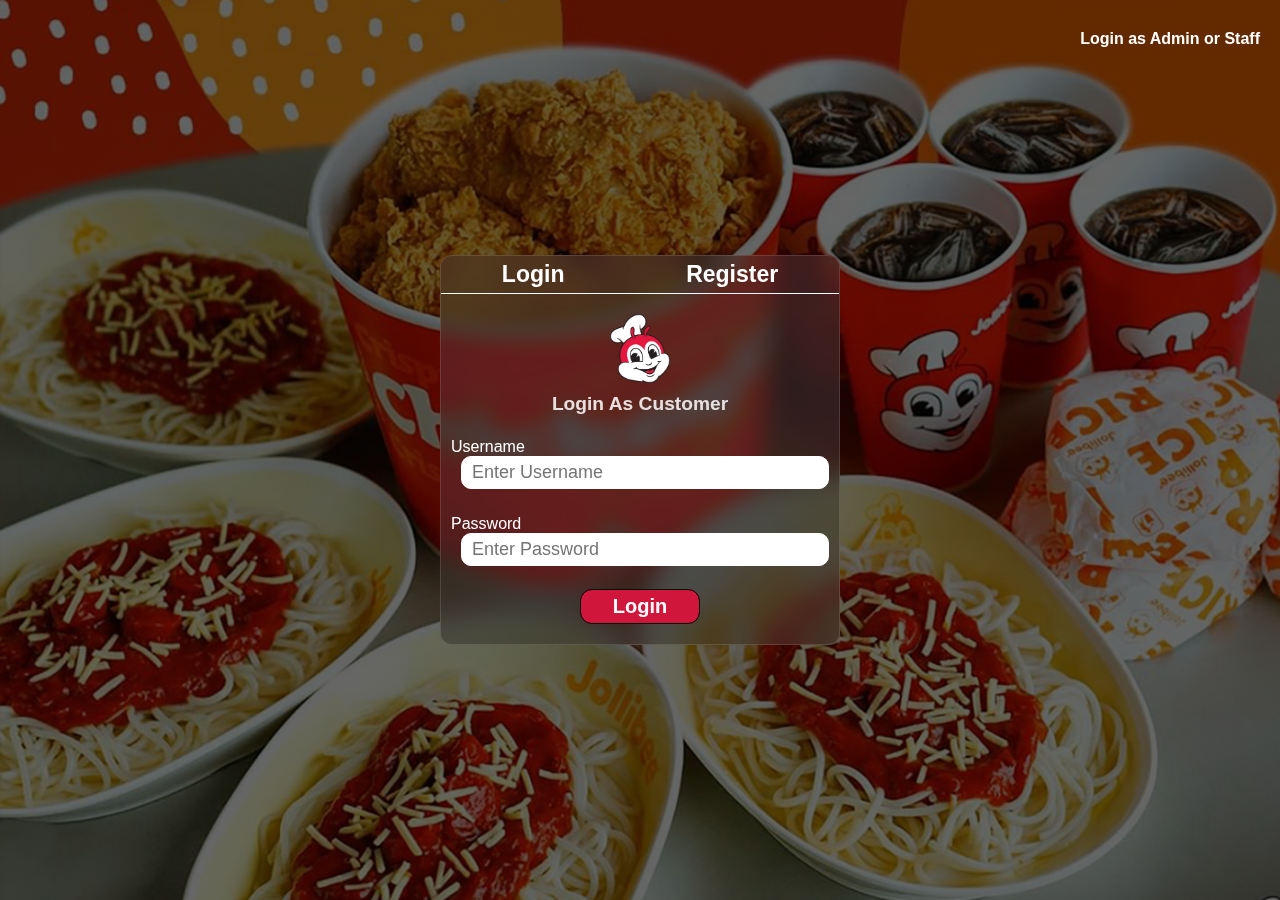
<file: index.html>
<!DOCTYPE html>
<html lang="en">
<head>
    <meta charset="UTF-8">
    <link rel="stylesheet" href="style.css">
    <meta name="viewport" content="width=device-width, initial-scale=1.0">
    <link rel="shortcut icon" href="Assets/logo03.png" type="image/x-icon">
    <title>Login</title>
</head>
<body>
    
    <div class="main">

        <div class="navtop">
            <label for="" class="logintoggle">Login as Customer</label>
        </div>
        
        <div class="centerdiv hidediv forcustomers">
            <div class="selection">
                <button class="selectionbtn" data-target="forlogin">Login</button>
                <button class="selectionbtn" data-target="forregistration">Register</button>
            </div>
            <div class="forlogin selectiondivs">
                <img src="Assets/logo03.png" alt="" width="60" class="logo">
                <form action="">
                    <h2>Login As Customer</h2>
                    <div>
                        <label for="">Username</label>
                        <input type="text" id="username" placeholder="Enter Username">
                    </div>

                    <div>
                        <label for="">Password</label>
                        <input type="text" id="Password" placeholder="Enter Password">
                    </div>

                    <button id="LoginBTN">Login</button>
                    <audio src="Assets/outro.mp3" controls hidden></audio>
                </form>
            </div>

            <div class="forregistration hidediv selectiondivs">
                <img src="Assets/logo03.png" alt="" width="60" class="logo">
                <form action="">
                    <h2>Register As Customer</h2>
                    <div>
                        <label for="">Display Name</label>
                        <input type="text" id="Displayname" placeholder="Enter Display name">
                    </div>
                    <div>
                        <label for="">Username</label>
                        <input type="text" id="RegisteredUsername" placeholder="Enter Username">
                    </div>

                    <div>
                        <label for="">Password</label>
                        <input type="password" id="registeredpassword" placeholder="Enter Password">
                    </div>

                    <div>
                        <label for="">Re-Type Password</label>
                        <input type="password" id="retypepassword" placeholder="Enter Password">
                    </div>

                    <button id="RegisterBTN">Register</button>
                    <audio src="Assets/outro.mp3" controls hidden></audio>
                </form>
            </div>


        </div>

        <div class="loading hidediv" id="loading">
            <div class="loader">
                <div class="inner one"></div>
                <div class="inner two"></div>
                <div class="inner three"></div>
            </div>
            <h2>Loading</h2>
        </div>

        <div class="centerdiv foradmin">
            <div class="forlogin selectiondivs">
                <img src="Assets/logo03.png" alt="" width="60" class="logo">
                <form action="">
                    <h2>Login As Admin</h2>
                    <div>
                        <label for="">Username</label>
                        <input type="text" id="adminusername" placeholder="Enter Username">
                    </div>

                    <div>
                        <label for="">Password</label>
                        <input type="text" id="adminpassword" placeholder="Enter Password">
                    </div>

                    <button id="AdminLoginBTN">Login</button>
                    <audio src="Assets/outro.mp3" controls hidden></audio>
                </form>
            </div>


        </div>


    </div>
</body>
<script src="app.js"></script>
</html>
</file>
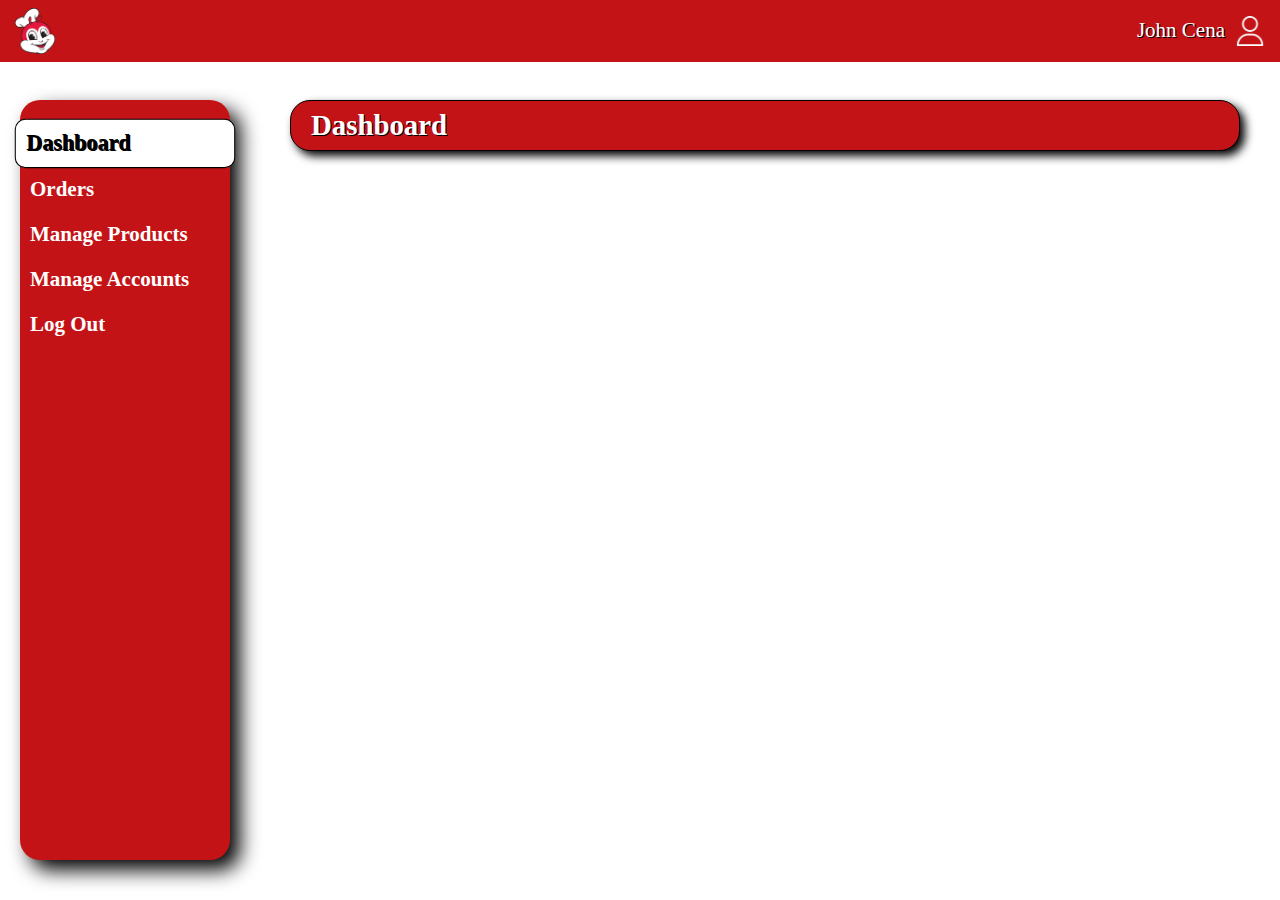
<file: admin.html>
<!DOCTYPE html>
<html lang="en">
<head>
    <meta charset="UTF-8">
    <meta name="viewport" content="width=device-width, initial-scale=1.0">
    <link rel="shortcut icon" href="Assets/logo03.png" type="image/x-icon">
    <link rel="stylesheet" href="adminstyle.css">
    <title>Admin</title>
</head>
<body>
    
    <div class="main">
        <div class="topnav">
            <img src="Assets/logo03.png" alt="">

            <div class="adminInfo">
                <label for="" class="admin's_name">John Cena</label>
                <img src="Assets/user (2).png" alt="">
            </div>
        </div>
        <nav>
            <ul>
                <li class="navbuttons active" data-target="dashboardpanel">Dashboard</li>
                <li class="navbuttons" data-target="orderspanel">Orders</li>
                <li class="navbuttons" data-target="manageproductpanel">Manage Products</li>
                <li class="navbuttons" data-target="manageaccountpanel">Manage Accounts</li>
                <li>Log Out</li>
            </ul>
        </nav>

        <div class="details">
            <div class="dashboardpanel panels">
                <h2>Dashboard</h2>
            </div>
            <div class="orderspanel hiddendiv panels">
                <h2>Orders</h2>

                <div class="orderscontainer">
                    <div class="orderlists">
                        <div class="orderinfo">
                            <img src="Assets/logo03.png" alt="" width="50" class="iconorder">
                            <label for="" class="orderID"><span>Order ID:</span> 0000002</label>
                            <label for="" class="orderTime"><span>Order Time:</span> 11:59PM</label>
                            <div class="orderstatus">
                                <img src="Assets/logo03.png" alt="" width="30">
                                <label for="" class="ordertextstatus">Processing. . . </label>
                            </div>
    
                        </div>
                        <div class="orderinfo">
                            <img src="Assets/logo03.png" alt="" width="50" class="iconorder">
                            <label for="" class="orderID"><span>Order ID:</span> 0000002</label>
                            <label for="" class="orderTime"><span>Order Time:</span> 11:59PM</label>
                            <div class="orderstatus">
                                <img src="Assets/logo03.png" alt="" width="30">
                                <label for="" class="ordertextstatus">Processing. . . </label>
                            </div>
    
                        </div>
                        <div class="orderinfo">
                            <img src="Assets/logo03.png" alt="" width="50" class="iconorder">
                            <label for="" class="orderID"><span>Order ID:</span> 0000002</label>
                            <label for="" class="orderTime"><span>Order Time:</span> 11:59PM</label>
                            <div class="orderstatus">
                                <img src="Assets/logo03.png" alt="" width="30">
                                <label for="" class="ordertextstatus">Processing. . . </label>
                            </div>
    
                        </div>
                        <div class="orderinfo">
                            <img src="Assets/logo03.png" alt="" width="50" class="iconorder">
                            <label for="" class="orderID"><span>Order ID:</span> 0000002</label>
                            <label for="" class="orderTime"><span>Order Time:</span> 11:59PM</label>
                            <div class="orderstatus">
                                <img src="Assets/logo03.png" alt="" width="30">
                                <label for="" class="ordertextstatus">Processing. . . </label>
                            </div>
    
                        </div>
                    </div>
                </div>
            </div>

            <div class="manageproductpanel hiddendiv panels">

                <h2>Manage Products</h2>
                
                <div class="producscontainer">
                    <div class="navsforproducts">
                        <label for="">All Products <button id="filterbtn"><img src="Assets/edit.png" alt="" width="20"></button></label>
                        <button id="addproductBTN">Add</button>
                    </div>
                    <div class="productlists">

                        <div class="foodinformations">
                            <img src="Assets/burger.png" alt="" width="50">
    
                            <div class="foodinfointext">
                                <label for="" id="productname">Cheese Burger</label>
                                <label for="" id="price"><span>Price: </span>200</label>
                                <div>
                                    <button>Delete</button>
                                    <button>Update</button>
                                </div>
                            </div>
                        </div>
                        <div class="foodinformations">
                            <img src="Assets/burger.png" alt="" width="50">
    
                            <div class="foodinfointext">
                                <label for="" id="productname">Cheese Burger</label>
                                <label for="" id="price"><span>Price: </span>200</label>
                                <div>
                                    <button>Delete</button>
                                    <button>Update</button>
                                </div>
                            </div>
                        </div>
                        <div class="foodinformations">
                            <img src="Assets/burger.png" alt="" width="50">
    
                            <div class="foodinfointext">
                                <label for="" id="productname">Cheese Burger</label>
                                <label for="" id="price"><span>Price: </span>200</label>
                                <div>
                                    <button>Delete</button>
                                    <button>Update</button>
                                </div>
                            </div>
                        </div>
                        <div class="foodinformations">
                            <img src="Assets/burger.png" alt="" width="50">
    
                            <div class="foodinfointext">
                                <label for="" id="productname">Cheese Burger</label>
                                <label for="" id="price"><span>Price: </span>200</label>
                                <div>
                                    <button>Delete</button>
                                    <button>Update</button>
                                </div>
                            </div>
                        </div>
                        <div class="foodinformations">
                            <img src="Assets/burger.png" alt="" width="50">
    
                            <div class="foodinfointext">
                                <label for="" id="productname">Cheese Burger</label>
                                <label for="" id="price"><span>Price: </span>200</label>
                                <div>
                                    <button>Delete</button>
                                    <button>Update</button>
                                </div>
                            </div>
                        </div>
                        <div class="foodinformations">
                            <img src="Assets/burger.png" alt="" width="50">
    
                            <div class="foodinfointext">
                                <label for="" id="productname">Cheese Burger</label>
                                <label for="" id="price"><span>Price: </span>200</label>
                                <div>
                                    <button>Delete</button>
                                    <button>Update</button>
                                </div>
                            </div>
                        </div>
                        <div class="foodinformations">
                            <img src="Assets/burger.png" alt="" width="50">
    
                            <div class="foodinfointext">
                                <label for="" id="productname">Cheese Burger</label>
                                <label for="" id="price"><span>Price: </span>200</label>
                                <div>
                                    <button>Delete</button>
                                    <button>Update</button>
                                </div>
                            </div>
                        </div>
                        <div class="foodinformations">
                            <img src="Assets/burger.png" alt="" width="50">
    
                            <div class="foodinfointext">
                                <label for="" id="productname">Cheese Burger</label>
                                <label for="" id="price"><span>Price: </span>200</label>
                                <div>
                                    <button>Delete</button>
                                    <button>Update</button>
                                </div>
                            </div>
                        </div>
                        <div class="foodinformations">
                            <img src="Assets/burger.png" alt="" width="50">
    
                            <div class="foodinfointext">
                                <label for="" id="productname">Cheese Burger</label>
                                <label for="" id="price"><span>Price: </span>200</label>
                                <div>
                                    <button>Delete</button>
                                    <button>Update</button>
                                </div>
                            </div>
                        </div>
                    </div>
                </div>
            </div>

            <div class="manageaccountpanel hiddendiv panels">
                <h2>Manage Accounts</h2>

                <div class="allaccounts">
                    <div class="navsforemployees">
                        <label for="">All Accounts</label>
                        <button id="addaccountbutton">Add Account</button>
                    </div>

                    <table>
                        <thead>
                            <tr>
                                <th style="width: 5%;">No.</th>
                                <th style="width: 10%;">Acc. ID</th>
                                <th style="width: 40%;">Name</th>
                                <th style="width: 15%;">Email</th>
                                <th style="width: 20%;">Username</th>
                                <th style="width: auto;"></th>
                            </tr>
                        </thead>
                        <tbody>
                            <tr>
                                <td>1</td>
                                <td>Acc00001</td>
                                <td>John Cena</td>
                                <td>Johncena@gmail.com</td>
                                <td>Johncena001</td>
                                <td class="actiontd">
                                    <button><img src="Assets/delete (1).png" alt="" width="14"></button>
                                    <button><img src="Assets/edit.png" alt="" width="14"></button>
                                </td>
                            </tr>
                        </tbody>
                    </table>
                </div>
            </div>
        </div>

        <div class="filteringproductspanel hiddendiv">

            <div class="allcategories">
                <div class="navsforfiltering">
                    <h2>All Categories</h2>
                    <button id="filterback">Back</button>
                </div>

                <ul>
                    <li>New Products</li>
                    <li>Best Sellers</li>
                    <li>Breakfast</li>
                    <li>Super Meal</li>
                    <li>Family Meal</li>
                </ul>
            </div>
        </div>

        <div class="addproductpanel hiddendiv">

            <div class="addrproductform">
                <h3>Add Product</h3>

                <form action="">
                    <div class="forimage">
                        <label for="">Image</label>
                        <div class="imgcontainer">
                            <label for="" class="placeholderforimginput">Select an Image</label>
                            <img id="displayImage">
                        </div>
                    </div>
                    <input type="file" id="imageInput" accept="image/*">
                    <div class="otherdivs">
                        <label for="">Name</label>
                        <input type="text" id="foodname">
                    </div>
                    <div class="otherdivs">
                        <label for="">Price</label>
                        <input type="number" id="foodname">
                    </div>
                    <div class="buttonsdiv">
                        <button>Add</button>
                        <button id="addproductBTNback">Back</button>
                    </div>

                </form>
            </div>
        </div>

        <div class="addaccountpanel hiddendiv">

            <div class="addaccountformcontainer">
                <div class="navsforaddaccount">
                    <label for=" ">Add Account</label>
                    <button id="addaccountbuttonback">Back</button>
                </div>

                <form action="">
                    <div>
                        <label for="">Display Name</label>
                        <input type="text">
                    </div>
                    <div>
                        <label for="">Username</label>
                        <input type="text">
                    </div>
                    <div>
                        <label for="">Email</label>
                        <input type="text">
                    </div>
                    <div>
                        <label for="">Password</label>
                        <input type="text">
                    </div>
                    <button>Add Account</button>
                </form>
            </div>


        </div>

    </div>
</body>
<script src="admin.js"></script>
</html>
</file>
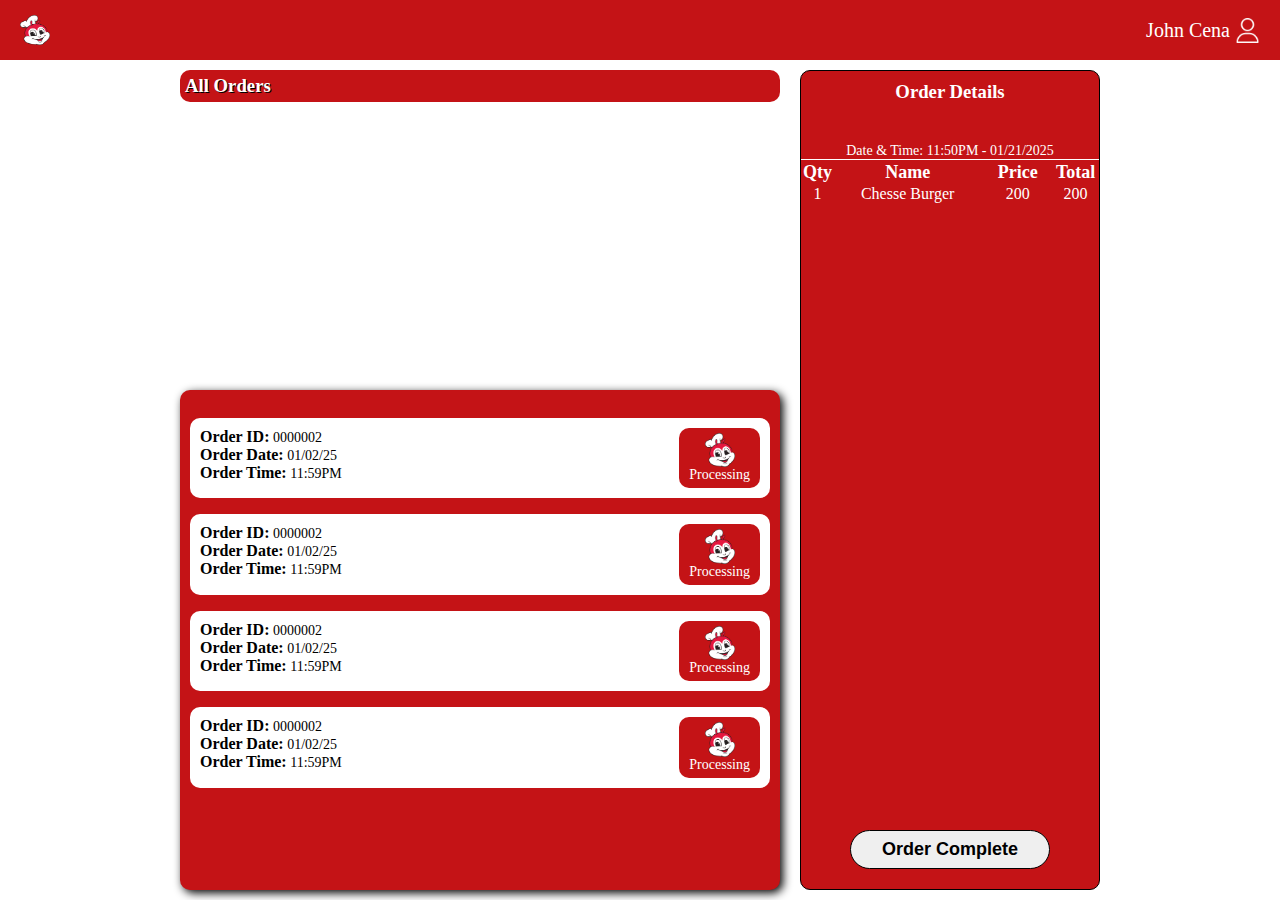
<file: kitchenstaff.html>
<!DOCTYPE html>
<html lang="en">
<head>
    <meta charset="UTF-8">
    <meta name="viewport" content="width=device-width, initial-scale=1.0">
    <link rel="shortcut icon" href="Assets/logo03.png" type="image/x-icon">
    <link rel="stylesheet" href="staff.css">
    <title>Kitchen Staff</title>
</head>
<body>
    <div class="main">

        <nav>
            <img src="Assets/logo03.png" alt="" class="naviconjabee">

            <div class="adminInfo">
                <label for="" class="admin's_name">John Cena</label>
                <img src="Assets/user (2).png" alt="">

                <ul class="accountnav hidediv">
                    <li>Account Settings</li>
                    <li>Logout</li>
                </ul>
            </div>
        </nav>

        <div class="details">
            <div class="allorders">
                <h3>All Orders</h3>

                <div class="ordercontainers">
                    <div class="allordersgrid">
                        
                        <div class="ordersinfo">                            
                            <div class="orderdetailsintext">
                                <label for="" class="orderID"><span>Order ID:</span> 0000002</label>
                                <label for="" class="orderDate"><span>Order Date:</span> 01/02/25</label>
                                <label for="" class="orderTime"><span>Order Time:</span> 11:59PM</label>    
                            </div>
                            <div class="orderstatus">
                                <img src="Assets/logo03.png" alt="" width="30">
                                <label for="" class="ordertextstatus">Processing</label>
                            </div>
                        </div>
                        <div class="ordersinfo">                            
                            <div class="orderdetailsintext">
                                <label for="" class="orderID"><span>Order ID:</span> 0000002</label>
                                <label for="" class="orderDate"><span>Order Date:</span> 01/02/25</label>
                                <label for="" class="orderTime"><span>Order Time:</span> 11:59PM</label>    
                            </div>
                            <div class="orderstatus">
                                <img src="Assets/logo03.png" alt="" width="30">
                                <label for="" class="ordertextstatus">Processing</label>
                            </div>
                        </div>
                        <div class="ordersinfo">                            
                            <div class="orderdetailsintext">
                                <label for="" class="orderID"><span>Order ID:</span> 0000002</label>
                                <label for="" class="orderDate"><span>Order Date:</span> 01/02/25</label>
                                <label for="" class="orderTime"><span>Order Time:</span> 11:59PM</label>    
                            </div>
                            <div class="orderstatus">
                                <img src="Assets/logo03.png" alt="" width="30">
                                <label for="" class="ordertextstatus">Processing</label>
                            </div>
                        </div>
                        <div class="ordersinfo">                            
                            <div class="orderdetailsintext">
                                <label for="" class="orderID"><span>Order ID:</span> 0000002</label>
                                <label for="" class="orderDate"><span>Order Date:</span> 01/02/25</label>
                                <label for="" class="orderTime"><span>Order Time:</span> 11:59PM</label>    
                            </div>
                            <div class="orderstatus">
                                <img src="Assets/logo03.png" alt="" width="30">
                                <label for="" class="ordertextstatus">Processing</label>
                            </div>
                        </div>
                        
                    </div>
                </div>
            </div>

            <div class="orderdetails">
                <h3>Order Details</h3>

                <div class="fullorders">
                    <label for="" class="dateandtime"><span>Date & Time: </span>11:50PM - 01/21/2025</label>
                    <table>
                        <thead>
                            <tr>
                                <th style="width: 5%;">Qty</th>
                                <th style="width: 55%;">Name</th>
                                <th style="width: 25%;">Price</th>
                                <th style="width: 15%;">Total</th>
                            </tr>
                        </thead>
                        <tbody>
                            <tr>
                                <td>1</td>
                                <td>Chesse Burger</td>
                                <td>200</td>
                                <td>200</td>
                            </tr>
                        </tbody>
                    </table>
                    <button id="OrderComplete">Order Complete</button>
                </div>
            </div>
        </div>
    </div>
</body>
<script src="staff.js"></script>
</html>
</file>
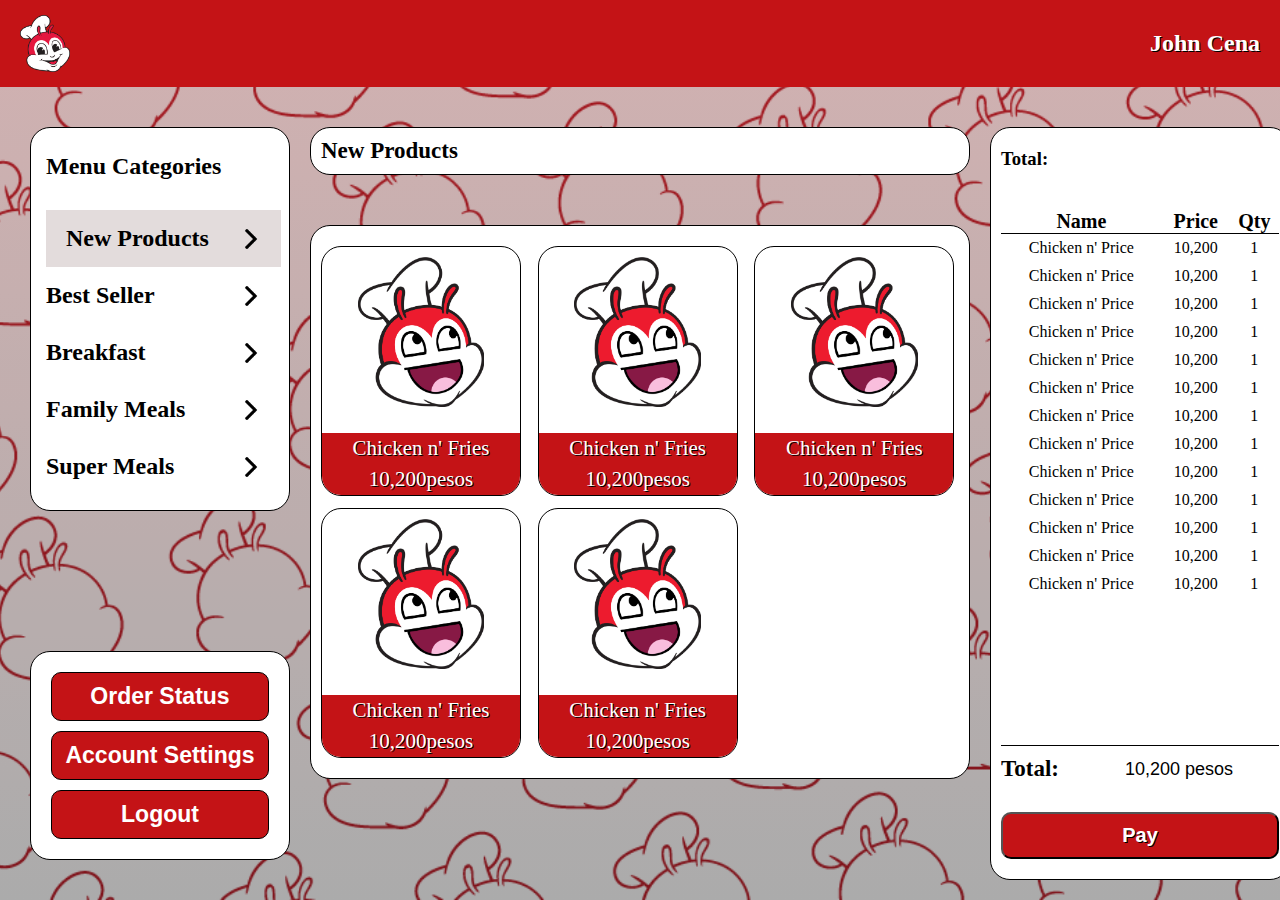
<file: Ordering.html>
<!DOCTYPE html>
<html lang="en">
<head>
    <meta charset="UTF-8">
    <meta name="viewport" content="width=device-width, initial-scale=1.0">
    <link rel="stylesheet" href="orderStyle.css">
    <link rel="shortcut icon" href="Assets/logo03.png" type="image/x-icon">
    <title>Order Now</title>
</head>
<body>
    <div class="main">
        <nav>
            <img src="Assets/logo03.png" alt="" width="70">
            <label for="">John Cena</label>
        </nav>

        <div class="details">
            <div class="menunav">
                <div class="categories">
                    <h2>Menu Categories</h2>

                    <ul>
                        <li class="active" data-target="New Products">New Products <img src="Assets/right-arrow.png" alt="" width="20"></li>
                        <li data-target="Best Sellers">Best Seller <img src="Assets/right-arrow.png" alt="" width="20"></li>
                        <li data-target="Breakfast">Breakfast <img src="Assets/right-arrow.png" alt="" width="20"></li>
                        <li data-target="Family Meals">Family Meals <img src="Assets/right-arrow.png" alt="" width="20"></li>
                        <li data-target="Super Meals">Super Meals <img src="Assets/right-arrow.png" alt="" width="20"></li>
                    </ul>
                </div>

                <div class="forothernavs">
                    <button id="OrderstatusBTN">Order Status</button>
                    <button id="AccSettings">Account Settings</button>
                    <button>Logout</button>
                </div>
            </div>
            <div class="menuitems">

                <div class="navigator">
                    <label for="" id="nameofactivenav">New Products</label>
                </div>

                <div class="listofitems">
                    <div class="newproducts containersforfoodcards">
                        <div class="foodcard">
                            <img src="Assets/placeholderjolli.png" alt="" width="120">
                            <div class="info">
                                <Label id="foodname">Chicken n' Fries</Label>
                                <label for="" id="price">10,200pesos</label>
                            </div>
                        </div>
                        <div class="foodcard">
                            <img src="Assets/placeholderjolli.png" alt="" width="120">
                            <div class="info">
                                <Label id="foodname">Chicken n' Fries</Label>
                                <label for="" id="price">10,200pesos</label>
                            </div>
                        </div>
                        <div class="foodcard">
                            <img src="Assets/placeholderjolli.png" alt="" width="120">
                            <div class="info">
                                <Label id="foodname">Chicken n' Fries</Label>
                                <label for="" id="price">10,200pesos</label>
                            </div>
                        </div>
                        <div class="foodcard">
                            <img src="Assets/placeholderjolli.png" alt="" width="120">
                            <div class="info">
                                <Label id="foodname">Chicken n' Fries</Label>
                                <label for="" id="price">10,200pesos</label>
                            </div>
                        </div>
                        <div class="foodcard">
                            <img src="Assets/placeholderjolli.png" alt="" width="120">
                            <div class="info">
                                <Label id="foodname">Chicken n' Fries</Label>
                                <label for="" id="price">10,200pesos</label>
                            </div>
                        </div>
                    </div>
                    <div class="Bestseller containersforfoodcards hiddenlist">
                        <div class="foodcard">
                            <img src="Assets/placeholderjolli.png" alt="" width="120">
                            <div class="info">
                                <Label id="foodname">Chicken n' Fries</Label>
                                <label for="" id="price">10,200pesos</label>
                            </div>
                        </div>
                        <div class="foodcard">
                            <img src="Assets/placeholderjolli.png" alt="" width="120">
                            <div class="info">
                                <Label id="foodname">Chicken n' Fries</Label>
                                <label for="" id="price">10,200pesos</label>
                            </div>
                        </div>
                        <div class="foodcard">
                            <img src="Assets/placeholderjolli.png" alt="" width="120">
                            <div class="info">
                                <Label id="foodname">Chicken n' Fries</Label>
                                <label for="" id="price">10,200pesos</label>
                            </div>
                        </div>
                    </div>
                    <div class="Breakfast containersforfoodcards hiddenlist">
                        <div class="foodcard">
                            <img src="Assets/placeholderjolli.png" alt="" width="120">
                            <div class="info">
                                <Label id="foodname">Chicken n' Fries</Label>
                                <label for="" id="price">10,200pesos</label>
                            </div>
                        </div>
                        <div class="foodcard">
                            <img src="Assets/placeholderjolli.png" alt="" width="120">
                            <div class="info">
                                <Label id="foodname">Chicken n' Fries</Label>
                                <label for="" id="price">10,200pesos</label>
                            </div>
                        </div>
                        <div class="foodcard">
                            <img src="Assets/placeholderjolli.png" alt="" width="120">
                            <div class="info">
                                <Label id="foodname">Chicken n' Fries</Label>
                                <label for="" id="price">10,200pesos</label>
                            </div>
                        </div>
                        <div class="foodcard">
                            <img src="Assets/placeholderjolli.png" alt="" width="120">
                            <div class="info">
                                <Label id="foodname">Chicken n' Fries</Label>
                                <label for="" id="price">10,200pesos</label>
                            </div>
                        </div>
                        <div class="foodcard">
                            <img src="Assets/placeholderjolli.png" alt="" width="120">
                            <div class="info">
                                <Label id="foodname">Chicken n' Fries</Label>
                                <label for="" id="price">10,200pesos</label>
                            </div>
                        </div>
                        <div class="foodcard">
                            <img src="Assets/placeholderjolli.png" alt="" width="120">
                            <div class="info">
                                <Label id="foodname">Chicken n' Fries</Label>
                                <label for="" id="price">10,200pesos</label>
                            </div>
                        </div>
                        <div class="foodcard">
                            <img src="Assets/placeholderjolli.png" alt="" width="120">
                            <div class="info">
                                <Label id="foodname">Chicken n' Fries</Label>
                                <label for="" id="price">10,200pesos</label>
                            </div>
                        </div>
                        <div class="foodcard">
                            <img src="Assets/placeholderjolli.png" alt="" width="120">
                            <div class="info">
                                <Label id="foodname">Chicken n' Fries</Label>
                                <label for="" id="price">10,200pesos</label>
                            </div>
                        </div>
                        <div class="foodcard">
                            <img src="Assets/placeholderjolli.png" alt="" width="120">
                            <div class="info">
                                <Label id="foodname">Chicken n' Fries</Label>
                                <label for="" id="price">10,200pesos</label>
                            </div>
                        </div>
                    </div>
                    <div class="Family Meals containersforfoodcards hiddenlist">
                        <div class="foodcard">
                            <img src="Assets/placeholderjolli.png" alt="" width="120">
                            <div class="info">
                                <Label id="foodname">Chicken n' Fries</Label>
                                <label for="" id="price">10,200pesos</label>
                            </div>
                        </div>
                        <div class="foodcard">
                            <img src="Assets/placeholderjolli.png" alt="" width="120">
                            <div class="info">
                                <Label id="foodname">Chicken n' Fries</Label>
                                <label for="" id="price">10,200pesos</label>
                            </div>
                        </div>
                        <div class="foodcard">
                            <img src="Assets/placeholderjolli.png" alt="" width="120">
                            <div class="info">
                                <Label id="foodname">Chicken n' Fries</Label>
                                <label for="" id="price">10,200pesos</label>
                            </div>
                        </div>
                    </div>
                    <div class="Super Meals containersforfoodcards hiddenlist">
                        <div class="foodcard">
                            <img src="Assets/placeholderjolli.png" alt="" width="120">
                            <div class="info">
                                <Label id="foodname">Chicken n' Fries</Label>
                                <label for="" id="price">10,200pesos</label>
                            </div>
                        </div>
                        <div class="foodcard">
                            <img src="Assets/placeholderjolli.png" alt="" width="120">
                            <div class="info">
                                <Label id="foodname">Chicken n' Fries</Label>
                                <label for="" id="price">10,200pesos</label>
                            </div>
                        </div>
                        <div class="foodcard">
                            <img src="Assets/placeholderjolli.png" alt="" width="120">
                            <div class="info">
                                <Label id="foodname">Chicken n' Fries</Label>
                                <label for="" id="price">10,200pesos</label>
                            </div>
                        </div>
                    </div>

                </div>
            </div>
            <div class="totallying">
                <h3>Total:</h3>
                <div class="allitems">
                    <table>
                        <thead>
                            <tr>
                                <th>Name</th>
                                <th>Price</th>
                                <th>Qty</th>
                            </tr>
                        </thead>
                        <tbody>
                            <tr>
                                <td>Chicken n' Price</td>
                                <td>10,200</td>
                                <td>1</td>
                            </tr>
                            <tr>
                                <td>Chicken n' Price</td>
                                <td>10,200</td>
                                <td>1</td>
                            </tr>
                            <tr>
                                <td>Chicken n' Price</td>
                                <td>10,200</td>
                                <td>1</td>
                            </tr>
                            <tr>
                                <td>Chicken n' Price</td>
                                <td>10,200</td>
                                <td>1</td>
                            </tr>
                            <tr>
                                <td>Chicken n' Price</td>
                                <td>10,200</td>
                                <td>1</td>
                            </tr>
                            <tr>
                                <td>Chicken n' Price</td>
                                <td>10,200</td>
                                <td>1</td>
                            </tr>
                            <tr>
                                <td>Chicken n' Price</td>
                                <td>10,200</td>
                                <td>1</td>
                            </tr>
                            <tr>
                                <td>Chicken n' Price</td>
                                <td>10,200</td>
                                <td>1</td>
                            </tr>
                            <tr>
                                <td>Chicken n' Price</td>
                                <td>10,200</td>
                                <td>1</td>
                            </tr>
                            <tr>
                                <td>Chicken n' Price</td>
                                <td>10,200</td>
                                <td>1</td>
                            </tr>
                            <tr>
                                <td>Chicken n' Price</td>
                                <td>10,200</td>
                                <td>1</td>
                            </tr>
                            <tr>
                                <td>Chicken n' Price</td>
                                <td>10,200</td>
                                <td>1</td>
                            </tr>
                            <tr>
                                <td>Chicken n' Price</td>
                                <td>10,200</td>
                                <td>1</td>
                            </tr>
                        </tbody>
                    </table>

                    <div class="totals">
                        <label for="">Total: </label>
                        <input type="text" value="10,200 pesos" readonly>
                    </div>
                </div>
                <button id="paybtn">Pay</button>
            </div>
        </div>

        <div class="loading hidediv" id="loading">
            <div class="loader">
                <div class="inner one"></div>
                <div class="inner two"></div>
                <div class="inner three"></div>
            </div>
            <h2>Loading</h2>
        </div>

        <div class="orderstatus hidediv">
            <div class="ordersdiv">
                <div class="nav">
                    <label for="">Order Status</label>
                    <button id="orderstatusback">Back</button>
                </div>

                <div class="allorders">
                    <div class="orderinfo">
                        <div class="textinfo">
                            <img src="Assets/logo03.png" alt="" width="40">
                            <div>
                                <label for="">Order ID: 0941274218</label>
                                <label for="">Order Time: 10/20/2050 11:58PM</label>
                            </div>
                        </div>
                        <div class="orderstate">
                            <img src="Assets/logo03.png" alt="" width="20">
                            <label for="">Processing</label>
                        </div>
                    </div>
                    <div class="orderinfo">
                        <div class="textinfo">
                            <img src="Assets/logo03.png" alt="" width="40">
                            <div>
                                <label for="">Order ID: 0941274218</label>
                                <label for="">Order Time: 10/20/2050 11:58PM</label>
                            </div>
                        </div>
                        <div class="orderstate">
                            <img src="Assets/logo03.png" alt="" width="20">
                            <label for="">Done</label>
                        </div>
                    </div>
                    <div class="orderinfo">
                        <div class="textinfo">
                            <img src="Assets/logo03.png" alt="" width="40">
                            <div>
                                <label for="">Order ID: 0941274218</label>
                                <label for="">Order Time: 10/20/2050 11:58PM</label>
                            </div>
                        </div>
                        <div class="orderstate">
                            <img src="Assets/logo03.png" alt="" width="20">
                            <label for="">Processing</label>
                        </div>
                    </div>
                    <div class="orderinfo">
                        <div class="textinfo">
                            <img src="Assets/logo03.png" alt="" width="40">
                            <div>
                                <label for="">Order ID: 0941274218</label>
                                <label for="">Order Time: 10/20/2050 11:58PM</label>
                            </div>
                        </div>
                        <div class="orderstate">
                            <img src="Assets/logo03.png" alt="" width="20">
                            <label for="">Done</label>
                        </div>
                    </div>
                    <div class="orderinfo">
                        <div class="textinfo">
                            <img src="Assets/logo03.png" alt="" width="40">
                            <div>
                                <label for="">Order ID: 0941274218</label>
                                <label for="">Order Time: 10/20/2050 11:58PM</label>
                            </div>
                        </div>
                        <div class="orderstate">
                            <img src="Assets/logo03.png" alt="" width="20">
                            <label for="">Processing</label>
                        </div>
                    </div>
                    <div class="orderinfo">
                        <div class="textinfo">
                            <img src="Assets/logo03.png" alt="" width="40">
                            <div>
                                <label for="">Order ID: 0941274218</label>
                                <label for="">Order Time: 10/20/2050 11:58PM</label>
                            </div>
                        </div>
                        <div class="orderstate">
                            <img src="Assets/logo03.png" alt="" width="20">
                            <label for="">Done</label>
                        </div>
                    </div>
                    <div class="orderinfo">
                        <div class="textinfo">
                            <img src="Assets/logo03.png" alt="" width="40">
                            <div>
                                <label for="">Order ID: 0941274218</label>
                                <label for="">Order Time: 10/20/2050 11:58PM</label>
                            </div>
                        </div>
                        <div class="orderstate">
                            <img src="Assets/logo03.png" alt="" width="20">
                            <label for="">Processing</label>
                        </div>
                    </div>
                </div>
            </div>

        </div>

        <div class="accountsettings hidediv">

            <div class="settingsdiv">
                <div class="nav">
                    <label for="">Account Management</label>
                    <button id="accsettingsbakc">Back</button>
                </div>
                <div class="settings">
                    <div class="uploadpicture">
                        <img src="Assets/user (2).png" alt="" width="100">
                        <button>Upload</button>
                    </div>
                    <div class="textinfos">
                        <label for="">Display Name: </label>
                        <input type="text">
                    </div>
                    <div class="textinfos">
                        <label for="">Username: </label>
                        <input type="text">
                    </div>
                    <div class="textinfos">
                        <label for="">Password: </label>
                        <input type="text">
                    </div>
                    <button id="savesettingsbtn">Save</button>
                </div>
            </div>
        </div>
    </div>
</body>
<script src="ordering.js"></script>
</html>
</file>
<file: style.css>
*{
    padding: 0;
    margin: 0;
    box-sizing: border-box;
    font-family: sans-serif;
}

.main{
    background-image:linear-gradient(rgba(0, 0, 0, 0.6),rgba(0, 0, 0, 0.6)), url(Assets/bg01.jpg);
    display: flex;
    align-items: center;
    justify-content: center;
    width: 100%;
    height: 100dvh;
    background-repeat: no-repeat;
    background-size: cover;
    position: relative;
    overflow: hidden;
}

.main .centerdiv{
    width: 400px;
    height: auto;
    background-color: rgba(55, 53, 53, 0.549);
    backdrop-filter: blur(12px) saturate(180%);
    -webkit-backdrop-filter: blur(20px) saturate(180%);
    border-radius: 12px;
    border: 1px solid rgba(255, 255, 255, 0.125);
    padding: 20px 0;
    padding-top: 0;
}

.main .navtop{
  width: 100%;
  height: auto;
  padding: 20px 10px;
  display: flex;
  justify-content: end;
  position: fixed;
  top: 0;
  color: white;
}

.main .navtop label{
  padding: 0 10px;
  cursor: pointer;
  padding: 10px;
  font-weight: bold;
  transition: all 300ms ease-out;
}

.main .navtop label:hover{
  color: #c41316;
  text-shadow: 1px 1px black;
  background-color: rgba(255, 255, 255, 0.411);
  border-radius: 20px;
}

.main .foradmin{
  padding: 20px 0;
}

.centerdiv .selection{
  width: 100%;
  display: flex;
  border-radius: 10px 10px 0 0;
  overflow: hidden;
  margin-bottom: 20px;
}

.centerdiv .selection button{
  flex-grow: 1;
  font-size: 23px;
  font-weight: bold;
  padding: 5px 0;
  background-color: transparent;
  border: none;
  color: white;
  border-bottom: thin solid white;
  transition: all 300ms ease-out;
}

.centerdiv .selection button:hover{
  color: #c41316;
  background-color: white;
  scale: 1.08;
}

.main .centerdiv .logo{
    display: block;
    margin: 0 auto;
}

.main .centerdiv form{
    width: 100%;
}

.main .centerdiv form h2{
    font-size: 1.2rem;
    text-align: center;
    padding: 20px 0;
    padding-top: 10px;
    color: rgb(231, 224, 224);
}

.main .centerdiv form div{
    padding: 3px 10px;
    margin-bottom: 20px;
}

.main .centerdiv form div label{
    display: block;
    color: white;
    font-size: 16px;
}

.main .centerdiv form div input{
    width: calc(100% - 10px);
    padding: 5px 0;
    padding-left: 10px;
    font-size: 18px;
    border-radius: 10px;
    border: thin solid white;
    margin-left: 10px;
}

.main .centerdiv form button{
    display: block;
    margin: 0 auto;
    width: 120px;
    font-size: 20px;
    padding: 5px 0;
    font-weight: bold;
    border-radius: 12px;
    border: thin solid black;
    background-color: #d1163b;
    color: white;
    transition: 300ms ease-in-out;
}

.main .centerdiv form button:hover{
    background-color: #c41316;
    scale: 1.05;
}

/* loading */
.loader {
    position: absolute;
    top: calc(50% - 32px);
    left: calc(50% - 32px);
    width: 64px;
    height: 64px;
    border-radius: 50%;
    perspective: 800px;
  }
  
  .inner {
    position: absolute;
    box-sizing: border-box;
    width: 100%;
    height: 100%;
    border-radius: 50%;  
  }
  
  .inner.one {
    left: 0%;
    top: 0%;
    animation: rotate-one 1s linear infinite;
    border-bottom: 3px solid #EFEFFA;
  }
  
  .inner.two {
    right: 0%;
    top: 0%;
    animation: rotate-two 1s linear infinite;
    border-right: 3px solid #EFEFFA;
  }
  
  .inner.three {
    right: 0%;
    bottom: 0%;
    animation: rotate-three 1s linear infinite;
    border-top: 3px solid #EFEFFA;
  }
  
  @keyframes rotate-one {
    0% {
      transform: rotateX(35deg) rotateY(-45deg) rotateZ(0deg);
    }
    100% {
      transform: rotateX(35deg) rotateY(-45deg) rotateZ(360deg);
    }
  }
  
  @keyframes rotate-two {
    0% {
      transform: rotateX(50deg) rotateY(10deg) rotateZ(0deg);
    }
    100% {
      transform: rotateX(50deg) rotateY(10deg) rotateZ(360deg);
    }
  }
  
  @keyframes rotate-three {
    0% {
      transform: rotateX(35deg) rotateY(55deg) rotateZ(0deg);
    }
    100% {
      transform: rotateX(35deg) rotateY(55deg) rotateZ(360deg);
    }
  }

  .loading{
    width: 100%;
    height: 100dvh;
    display: flex;
    align-items: center;
    justify-content: center;
    position: absolute;
    background-color: rgba(128, 124, 124, 0.549);
    backdrop-filter: blur(12px) saturate(180%);
    -webkit-backdrop-filter: blur(20px) saturate(180%);
    border-radius: 12px;
    border: 1px solid rgba(255, 255, 255, 0.125);
    transition: 300ms ease-in-out;
    animation: loadingdivanimation ease-in-out 1s;
  }

  .loading h2{
    position: relative;
    top: 50px;
    color: white;
    text-shadow: 2px 2px black;
  }

  @keyframes loadingdivanimation{
    0%{
        opacity: 0.3;
    }
    100%{
        opacity: 1;
    }
  }

  .hidediv{
    display: none;
  }
</file>
<file: adminstyle.css>
*{
    padding: 9;
    margin: 0;
    box-sizing: border-box;
}

.main{
    overflow: hidden;
    width: 100%;
    height: 100dvh;
    display: flex;
    flex-direction: row;
}

.topnav{
    background-color: #c41316;
    width: 100%;
    height: auto;
    display: flex;
    justify-content: space-between;
    padding: 8px 15px;
    align-items: center;
    position: fixed;
}

.topnav img{
    width: 40px;
}

.topnav div{
    display: flex;
    align-items: center;
    justify-content: center;
    width: auto;
}

.topnav div label{
    font-size: 21px;
    color: white;
    text-shadow: 1px 1px black;
    margin: 0 10px;
}

.topnav div img{
    width: 30px;
    filter: invert(100%);   
}

.main nav{
    width: 250px;
    height: 100dvh;
    color: white;
    padding: 100px 20px;
    flex-grow: 0;
    padding-bottom: 40px;
}

.main nav ul{
    list-style: none;
    padding: 0;
    background-color: #c41316;
    height: 100%;
    border-radius: 20px;
    box-shadow: 10px 10px 20px black;
    padding: 20px 0;
    cursor: pointer;
}

.main nav ul li{
    font-size: 21px;
    font-weight: bold;
    padding: 10px 0;
    padding-left: 10px;
    transition: 300ms ease-in-out;
    color: white;
}

.main nav ul li.active{
    background-color: white;
    text-shadow: 1px 1px black;
    scale: 1.05;
    color: black;
    border: thin solid black;
    border-radius: 10px;
    
}

.main nav ul li:hover{
    background-color: white;
    text-shadow: 1px 1px black;
    scale: 1.05;
    color: black;
    border: thin solid black;
    border-radius: 10px;
    
}

.details{
    flex-grow: 1;
    color: black;
    padding: 80px 20px;
    padding-bottom: 20px;
    display: flex;
    align-items: center;
    justify-content: center;
}

.details .dashboardpanel{
    width: 100%;
    height: 100%;
    padding: 20px;
    display: flex;
    justify-content: space-between;
    flex-direction: column;
    animation: popup 0.3s ease-in-out;
}

.details .dashboardpanel.hiddendiv{
    display: none;
}

.details .dashboardpanel h2{
    font-size: 1.8rem;
    border: thin solid black;
    padding: 8px 20px;
    border-radius: 20px;
    background-color: #c41316;
    color: white;
    text-shadow: 1px 1px black;
    box-shadow: 5px 5px 10px black;
}


.details .orderspanel{
    width: 100%;
    height: 100%;
    padding: 20px 0;
    padding-bottom: 0;
    display: flex;
    justify-content: space-between;
    flex-direction: column;
    animation: popup 0.3s ease-in-out;
}

.details .orderspanel.hiddendiv{
    display: none;
}

.details .orderspanel h2{
    font-size: 1.8rem;
    border: thin solid black;
    padding: 8px 20px;
    border-radius: 20px;
    background-color: #c41316;
    color: white;
    text-shadow: 1px 1px black;
    box-shadow: 5px 5px 10px black;
}



.details .orderspanel .orderscontainer{
    width: 100%;
    height: 500px;
    background-color: #c41316;
    box-shadow: 10px 10px 20px black;
    border-radius: 20px;
    border: thin solid black;
    padding: 20px;
    overflow: auto;
}

.details .orderspanel .orderlists{
    width: 100%;
    height: auto;
    display: grid;
    grid-template-columns: repeat(5, 1fr);
    row-gap: 20px;
    justify-items: center;
}

.details .orderspanel .orderscontainer::-webkit-scrollbar{
    display: none;
}

.orderlists .orderinfo{
    display: flex;
    flex-direction: column;
    border: thin solid #c41316;
    border-radius: 20px;
    padding: 10px;
    width: fit-content;
    background-color: white;
    box-shadow: 3px 3px 5px black;
    animation: popup 0.3s ease-in-out;
}

@keyframes popup{
    0%{
        scale: 0.5;
    }
    100%{
        scale: 1;
    }
}

.orderlists .orderinfo img.iconorder{
    object-fit: contain;
    width: 80px;
    height: 100px;
    display: block;
    margin: 10px auto;
}

.orderlists .orderinfo label{
    font-size: 16px;
}

.orderlists .orderinfo label span{
    font-weight: bold;
    font-size: 18px;
}

.orderlists .orderinfo .orderstatus{
    background-color: #c41316;
    display: flex;
    align-items: center;
    justify-content: space-between;
    padding: 5px 10px;
    color: white;
    border-radius: 10px;
    margin-top: 20px;
}


.details .manageproductpanel{
    width: 100%;
    height: 100%;
    padding: 20px 0;
    padding-bottom: 0;
    display: flex;
    justify-content: space-between;
    flex-direction: column;
    animation: popup 0.3s ease-in-out;
}

.details .manageproductpanel.hiddendiv{
    display: none;
}

.details .manageproductpanel h2{
    font-size: 1.8rem;
    border: thin solid black;
    padding: 8px 20px;
    border-radius: 20px;
    background-color: #c41316;
    color: white;
    text-shadow: 1px 1px black;
    box-shadow: 5px 5px 10px black;
}

.details .manageproductpanel .producscontainer{
    width: 100%;
    height: 500px;
    background-color: #c41316;
    border: thin solid black;
    border-radius: 20px;
    box-shadow: 10px 10px 20px black;
    padding: 20px;
    padding-top: 10px;
    overflow: auto;
    position: relative;
}

.details .manageproductpanel .navsforproducts{
    width: 100%;
    height: auto;
    background-color: rgba(0, 0, 0, 0.35);
    border-radius: 20px;
    padding: 10px 12px;
    display: flex;
    align-items: center;
    justify-content: space-between;
    position: sticky;
    top: 0;
    margin-bottom: 10px;
}

.details .manageproductpanel .navsforproducts label{
    font-size: 23px;
    color: white;
    font-weight: bold;
    display: flex;
    align-items: center;
    justify-content: space-between;
}

.details .manageproductpanel .navsforproducts label button{
    width: auto;
    height: auto;
    background-color: transparent;
    padding: 0 5px;
    margin: 0 10px;
    border: none;
}

.details .manageproductpanel .navsforproducts label button img{
    filter: invert(100%);
    transition: all 300ms ease-out;
}

.details .manageproductpanel .navsforproducts label button:hover{
    scale: 1.08;
}

.details .manageproductpanel .navsforproducts #addproductBTN{
    width: 130px;
    font-size: 18px;
    font-weight: bold;
    padding: 5px;
    border-radius: 15px;
    box-shadow: 2px 2px 5px black;
    transition: all 300ms ease-in-out;
    border: 3px solid #c41316;
}

.details .manageproductpanel .navsforproducts #addproductBTN:hover{
    box-shadow: 5px 5px 12px black;
    scale: 1.05;
}

.details .manageproductpanel .producscontainer .productlists{
    width: 100%;
    height: auto;
    display: grid;
    grid-template-columns: repeat(3, 1fr);
    row-gap: 20px;
    justify-items: center;

}

.details .manageproductpanel .producscontainer::-webkit-scrollbar{
    display: none;
}

.details .manageproductpanel .productlists .foodinformations{
    background-color: white;
    width: 300px;
    display: flex;
    height: fit-content;
    padding: 20px;
    justify-content: space-around;
    border-radius: 20px;
    box-shadow: 5px 5px 10px black;
}

.details .manageproductpanel .productlists .foodinformations img{
    height: 100px;
    object-fit: contain;
    width: 80px;
}

.details .manageproductpanel .productlists .foodinformations .foodinfointext{
    display: flex;
    flex-direction: column;
    align-items: center;
    justify-content: center;
}

.details .manageproductpanel .productlists 
.foodinformations .foodinfointext #productname{
    font-size: 23px;
    font-weight: bold;
    text-align: center;
}

.details .manageproductpanel .productlists 
.foodinformations .foodinfointext #price{
    font-size: 18px;

}

.details .manageproductpanel .productlists 
.foodinformations .foodinfointext #price span{
    font-weight: 600;
}

.details .manageproductpanel .productlists 
.foodinformations .foodinfointext div{
    padding: 5px 0;
}

.details .manageproductpanel .productlists 
.foodinformations .foodinfointext div button{
    background-color: #c41316;
    color: white;
    font-size: 14px;
    font-weight: bold;
    border: thin solid black;
    border-radius: 8px;
    width: 80px;
    padding: 3px 0;
    transition: all 300ms ease-out;
}

.details .manageproductpanel .productlists 
.foodinformations .foodinfointext div button:hover{
    scale: 1.05;
}


.filteringproductspanel{
    position: absolute;
    background-color: rgba(0, 0, 0, 0.365);
    width: 100%;
    height: 100dvh;
    display: flex;
    align-items: center;
    justify-content: center;

}

.filteringproductspanel .allcategories{
    background-color: white;
    border: thin solid black;
    border-radius: 20px;
    width: 400px;
    height: 230px;
    padding: 20px;
    overflow: auto;
    box-shadow: 8px 8px 15px black;
    animation: popup 300ms ease-in-out;
    border: 3px solid #c41316;
}

.filteringproductspanel .allcategories::-webkit-scrollbar{
    display: none;
}

.filteringproductspanel .allcategories .navsforfiltering{
    display: flex;
    align-items: center;
    justify-content: space-between;
}

.filteringproductspanel .allcategories .navsforfiltering button{
    background-color: #c41316;
    color: white;
    width: 80px;
    font-size: 14px;
    border-radius: 10px;
}

.filteringproductspanel .allcategories ul{
    list-style-type: none;
    margin-top: 20px;
    width: 100%;
    height: auto;
    padding: 0;
}

.filteringproductspanel .allcategories ul li{
    padding: 5px 0;
    padding-left: 20px;
    font-size: 20px;
    cursor: pointer;
    transition: all 300ms ease-in-out;
    border-radius: 10px;
}

.filteringproductspanel .allcategories ul li:hover{
    background-color: #c41316;
    color: white;
    text-shadow: 1px 1px black;
}

.details .manageaccountpanel{
    width: 100%;
    height: 100%;
    padding: 20px;
    display: flex;
    justify-content: space-between;
    flex-direction: column;
    animation: popup 0.3s ease-in-out;
}

.details .manageaccountpanel.hiddendiv{
    display: none;
}

.details .manageaccountpanel h2{
    font-size: 1.8rem;
    border: thin solid black;
    padding: 8px 20px;
    border-radius: 20px;
    background-color: #c41316;
    color: white;
    text-shadow: 1px 1px black;
    box-shadow: 5px 5px 10px black;
}

.details .manageaccountpanel .allaccounts{
    width: 100%;
    height: 500px;
    background-color: #c41316;
    border: thin solid black;
    border-radius: 20px;
    box-shadow: 10px 10px 20px black;
    padding: 20px;
    padding-top: 10px;
    overflow: auto;
    position: relative;
}

.details .manageaccountpanel .allaccounts .navsforemployees{
    width: 100%;
    background-color: rgba(0, 0, 0, 0.178);
    padding: 10px;
    border-radius: 10px;
    display: flex;
    align-items: center;
    justify-content: space-between;
    position: sticky;
    top: 0;
}

.details .manageaccountpanel .allaccounts .navsforemployees label{
    font-size: 20px;
    font-weight: bold;
    color: white;
    text-shadow: 1px 1px black;
}

.details .manageaccountpanel .allaccounts .navsforemployees button{
    font-weight: bold;
    font-size: 14px;
    padding: 5px 0;
    width: 120px;
    border-radius: 10px;
    border: 3px solid #c41316;
    transition: all 300ms ease-in-out;
    cursor: pointer;
}

.details .manageaccountpanel .allaccounts .navsforemployees button:hover{
    box-shadow: 3px 3px 8px black;
    scale: 1.08;
}

.details .manageaccountpanel .allaccounts table{
    width: 100%;
    text-align: center;
    border-collapse: collapse;
}

.details .manageaccountpanel .allaccounts table th{
    border-bottom: thin solid white;
    color: white;
    font-weight: bold;
    font-size: 20px;
    padding: 5px 0;
}

.details .manageaccountpanel .allaccounts table td{
    color: white;
    font-size: 16px;
    padding: 5px 0;
    cursor: pointer;
    transition: all 350ms ease-in-out;
}

.details .manageaccountpanel .allaccounts table td button{
    background-color: transparent;
    border: thin solid white;
    border-radius: 10px;
    transition: all 300ms ease-in-out;
    margin: 0 4px;
}

.details .manageaccountpanel .allaccounts table td button:hover{
    scale: 1.08;
}

.details .manageaccountpanel .allaccounts table td button img{
    filter: invert(100%);
    object-fit: contain;
}

.details .manageaccountpanel .allaccounts table tbody tr{
    transition: all 300ms ease-in-out;
    border-radius: 20px;
}

.details .manageaccountpanel .allaccounts table tbody td.actiontd{
    display: flex;
    align-items: center;
    justify-content: center;
}

/* .details .manageaccountpanel .allaccounts table tbody tr:hover{
    background-color: white;
}

.details .manageaccountpanel .allaccounts table tbody tr:hover td{
    color: black;
}

.details .manageaccountpanel .allaccounts table tbody tr:hover td button{
    border: thin solid black;
}

.details .manageaccountpanel .allaccounts table tbody tr:hover td button img{
    filter: invert(0%);
} */


.addproductpanel{
    position: absolute;
    background-color: rgba(0, 0, 0, 0.365);
    width: 100%;
    height: 100dvh;
    display: flex;
    align-items: center;
    justify-content: center;

}

.addproductpanel .addrproductform{
    background-color: white;
    border: thin solid black;
    border-radius: 20px;
    width: 400px;
    height: auto;
    padding: 20px;
    overflow: auto;
    box-shadow: 8px 8px 15px black;
    animation: popup 300ms ease-in-out;
    border: 3px solid #c41316;
}

.addproductpanel .addrproductform form #displayImage{
    width: 130px;
    height: 130px;
    border-radius: 20px;
    object-fit: contain;
}

.addproductpanel .addrproductform form .forimage label{
    display: block;
    text-align: center;
    margin: 0 auto;
    font-size: 20px;
    font-weight: bold;
}

.addproductpanel .addrproductform form .imgcontainer{
    border: thin solid black;
    width: fit-content;
    height: auto;
    border-radius: 20px;
    box-shadow: 1px 1px 3px black;
    position: relative;
    cursor: pointer;
    transition: all 300ms ease-in-out;
    margin: 20px auto;
    margin-top: 3px;
}

.addproductpanel .addrproductform form .imgcontainer:hover{
    box-shadow: 6px 6px 15px black;
    scale: 1.07;
}

.addproductpanel .addrproductform form .imgcontainer:hover label{
    display: block;
}

.addproductpanel .addrproductform form .imgcontainer label{
    display: block;
    position: absolute;
    width: 100px;
    background-color: #c41316;
    color: white;
    font-size: 11px;
    padding: 3px 7px;
    right: -80px;
    border-radius: 10px 10px 10px 0;
    animation: popup 300ms ease-in-out;
    display: none;
}

.addproductpanel .addrproductform form #imageInput{
    display: block;
    margin: 0 auto;
    margin-top: 10px;
    display: none;

}

.addproductpanel .addrproductform form .otherdivs{
    display: flex;
    justify-content: center;
    align-items: center;
    flex-direction: column;
    padding: 10px 0;

}

.addproductpanel .addrproductform form .buttonsdiv{
    display: flex;
    justify-content: space-between;
    align-items: center;
    padding: 10px;
}

.addproductpanel .addrproductform form .buttonsdiv button{
    background-color: #c41316;
    color: white;
    text-shadow: 1px 1px black;
    width: 150px;
    font-size: 18px;
    font-weight: bold;
    padding: 5px 0;
    border-radius: 10px;
    transition: all 300ms ease-in-out;
}

.addproductpanel .addrproductform form .buttonsdiv button:hover{
    scale: 1.06;

}

.addproductpanel .addrproductform form .otherdivs label{
    display: block;
    font-size: 20px;
    font-weight: bold;

}

.addproductpanel .addrproductform form .otherdivs input{
    width: 100%;
    padding: 8px 0;
    text-align: center;
    font-size: 18px;
    border: thin solid black;
    border-radius: 10px;
}

.addaccountpanel{
    position: absolute;
    background-color: rgba(0, 0, 0, 0.365);
    width: 100%;
    height: 100dvh;
    display: flex;
    align-items: center;
    justify-content: center;

}

.addaccountpanel .addaccountformcontainer{
    background-color: white;
    border: thin solid black;
    border-radius: 20px;
    width: 400px;
    height: auto;
    padding: 20px;
    overflow: auto;
    box-shadow: 8px 8px 15px black;
    animation: popup 300ms ease-in-out;
    border: 3px solid #c41316;
}

.addaccountpanel .addaccountformcontainer .navsforaddaccount{
    display: flex;
    justify-content: space-between;
    align-items: center;
    margin-bottom: 20px;
}

.addaccountpanel .addaccountformcontainer .navsforaddaccount label{
    font-weight: bold;
    font-size: 18px;
}

.addaccountpanel .addaccountformcontainer .navsforaddaccount button{
    width: 80px;
    font-size: 12px;
    font-weight: bold;
    background-color: #c41316;
    color: white;
    padding: 3px 0;
    border-radius: 8px;
    border: thin solid black;
}

.addaccountpanel .addaccountformcontainer form div{
    padding: 3px 0;
}

.addaccountpanel .addaccountformcontainer form div label{
    display: block;
}

.addaccountpanel .addaccountformcontainer form div input{
    font-size: 18px;
    width: 100%;
    padding: 3px 0;
    padding-left: 10px;
    border: thin solid black;
    border-radius: 10px;
}

.addaccountpanel .addaccountformcontainer form button{
    display: block;
    margin: 8px auto;
    background-color: #c41316;
    color: white;
    text-shadow: 1px 1px black;
    border: thin solid black;
    border-radius: 12px;
    padding: 8px 0;
    width: 120px;
    font-weight: bold;
    transition: all 300ms ease-in-out;
}

.addaccountpanel .addaccountformcontainer form button:hover{
    scale: 1.08;
}





.hiddendiv{
    display: none;
}

@media screen and (max-width: 1400px) and (max-height:700px) {
    .topnav img{
        width: 30px;
    }

    .topnav div label{
        font-size: 18px;
    }

    .topnav div img{
        width: 23px;
    }

    .main nav{
        padding: 100px 0;
        padding-bottom: 20px;
    }

    .main nav ul{
        width: 200px;
        margin: 0 auto;
    }

    .main nav ul li{
        font-size: 18px;
        padding: 7px;
    }

    .details .dashboardpanel h2,
    .details .orderspanel h2,
    .details .manageproductpanel h2,
    .details .manageaccountpanel h2{
        font-size: 21px;
    }

    .details .orderspanel{
        
    }

    .orderlists .orderinfo img.iconorder{
        width: 50px;
        height: 60px;
    }

    .details .orderspanel .orderscontainer{
        height: 450px;
    }

    .orderlists .orderinfo label span{
        font-size: 16px;
    }

    .orderlists .orderinfo label{
        font-size: 14px;
    }

    .orderlists .orderinfo .orderstatus{
        margin-top: 5px;

    }

    .orderlists .orderinfo .orderstatus img{
        width: auto;
        height: 20px;
        object-fit: contain;
        
    }

    .details .manageproductpanel .producscontainer{
        height: 450px;
    }

    .details .manageproductpanel .navsforproducts label{
        font-size: 18px;
    }

    .details .manageproductpanel .navsforproducts label button img{
        width: 20px;
        height: 20px;
    }

    .details .manageproductpanel .navsforproducts #addproductBTN{
        font-size: 16px;
        width: 80pxs;
    }

    .details .manageproductpanel .productlists .foodinformations{
        width: 250px;
    }

    .details .manageproductpanel .productlists .foodinformations img{
        height: 70px;
        width: 50px;
    }

    .details .manageproductpanel .productlists 
    .foodinformations .foodinfointext #productname{
        font-size: 18px;
    }

    .details .manageproductpanel .productlists 
    .foodinformations .foodinfointext #price{
        font-size: 15px;
    }
    
    .details .manageproductpanel .productlists 
    .foodinformations .foodinfointext div button{
        width: 60px;
        font-size: 14px;
    }

    .details .manageaccountpanel{
        padding-bottom: 0;
    }

    .details .manageaccountpanel .allaccounts{
        height: 450px;
    }

    .details .manageaccountpanel .allaccounts .navsforemployees label{
        font-size: 18px;
    }

    .details .manageaccountpanel .allaccounts table th{
        font-size: 18px;
    }

    .details .manageaccountpanel .allaccounts table td{
        font-size: 14px;
    }


}
</file>
<file: staff.css>
*{
    padding: 0;
    margin: 0;
    box-sizing: border-box;
}

.main{
    width: 100%;
    height: 100dvh;
    overflow: hidden;
    display: flex;
    flex-direction: column;
}

.main nav{
    background-color: #c41316;
    padding: 15px 20px;
    display: flex;
    align-items: center;
    justify-content: space-between;
    position: sticky;
    top: 0;
    flex-grow: 0;
}

.main nav .naviconjabee{
    width: 30px;
    height: 30px;
}

.main nav .adminInfo{
    color: white;
    display: flex;
    align-items: center;
    font-size: 20px;
    position: relative;
}

.main nav .adminInfo .accountnav{
    position: absolute;
    background-color: #c41316;
    list-style: none;
    padding: 0;
    margin: 0;
    transform: translate(-50px,60px);
    width: 170px;
    text-align: right;
    animation: fadein 0.8s ease-in-out;
}

.main nav .adminInfo .accountnav li{
    padding:10px;
    font-size: 18px;
    font-weight: bold;
    cursor: pointer;
    transition: all 300ms ease-in-out;
}

.main nav .adminInfo .accountnav li:hover{
    background-color: #890f11;
}

.main nav .adminInfo img{
    filter: invert(100%);
    margin: 0 5px;
    margin-right: 0;
    font-weight: bold;
    width: 25px;
    height: 25px;
}

.main .details{
    display: flex;
    justify-content: center;
    flex-grow: 1;
    padding: 10px;
}

.main .details .allorders{
    width: 600px;
    margin-right: 20px;
    display: flex;
    flex-direction: column;
    justify-content: space-between;
}

.main .details .allorders h3{
    width: 100%;
    height: auto;
    padding: 5px;
    background-color: #c41316;
    color: white;
    text-shadow: 1px 1px black;
    border-radius: 10px;
}

.main .details .allorders .ordercontainers{
    width: 100%;
    height: 500px;
    border-radius: 10px;
    background-color: #c41316;
    box-shadow: 3px 3px 10px black;
    padding: 20px 10px;
    overflow: auto;
}

.main .details .allorders .ordercontainers::-webkit-scrollbar{
    display: none;
}

.main .details .allorders .ordercontainers .allordersgrid{
    display: flex;
    flex-direction: column;
}

.main .details .allorders .ordercontainers .allordersgrid .ordersinfo{
    background-color: white;
    width: 100%;
    display: flex;
    padding: 10px;
    border-radius: 10px;
    justify-content: space-between;
    margin: 8px 0;
}

.main .details .allorders .ordercontainers .allordersgrid .ordersinfo .iconorder{
    width: 50px;
}

.main .details .allorders .ordercontainers .allordersgrid .ordersinfo .orderdetailsintext{
    display: flex;
    flex-direction: column;
}

.main .details .allorders .ordercontainers .allordersgrid .ordersinfo label{
    font-size: 14px;
}

.main .details .allorders .ordercontainers .allordersgrid .ordersinfo label span{
    font-size: 16px;
    font-weight: bold;
}

.main .details .allorders .ordercontainers .allordersgrid .ordersinfo .orderstatus{
    display: flex;
    align-items: center;
    flex-direction: column;
    background-color: #c41316;
    border-radius: 10px;
    color: white;
    padding: 5px 10px;
}


.main .details .orderdetails{
    width: 300px;
    border: thin solid black;
    background-color: #c41316;
    border-radius: 10px;
    color: white;
    position: relative;
}

.main .details .orderdetails h3{
    text-align: center;
    padding: 10px 0;
}

.main .details .orderdetails .fullorders{
    width: 100%;
    padding: 20px 0;
    display: flex;
    flex-direction: column;

}

.main .details .orderdetails .fullorders .dateandtime{
    font-size: 14px;
    padding: 10px 20px;
    border-bottom: thin solid white;
    padding-bottom: 0;
    width: 100%;
    text-align: center;
}

.main .details .orderdetails table{
    width: 100%;
    flex-grow: 1;
    text-align: center;
}

.main .details .orderdetails table thead th{
    font-size: 18px;
}

.main .details .orderdetails table tbody td{
    font-size: 16px;
}

.main .details .orderdetails #OrderComplete{
    font-size: 18px;
    font-weight: bold;
    border: thin solid black;
    border-radius: 20px;
    padding: 8px 0;
    width: 200px;
    display: block;
    margin: 0 auto;
    position: absolute;
    bottom: 0;
    left: 50%;
    transform: translateX(-50%);
    margin: 20px 0;
    cursor: pointer;
    transition: all 300ms ease-out;
}

.main .details .orderdetails #OrderComplete:hover{
    background-color: #890f11;
    color: white;
    box-shadow: 0 0 20px white, 0 0 30px rgb(193, 70, 70);
}

.hidediv{
    display: none;
}

@keyframes fadein{
    0%{
        opacity: 0;
    }
    100%{
        opacity: 1;
    }
}
</file>
<file: orderStyle.css>
*{
    padding: 0;
    margin: 0;
    box-sizing: border-box;
}


.main{
    background-image:linear-gradient(rgba(237, 37, 37, 0.2),rgba(0, 0, 0, 0.2)), url(Assets/jolli01.png);
    width: 100%;
    height: 100dvh;
    background-size: cover;
    background-position: center;
    display: flex;
    flex-direction: column;
    overflow: hidden;
}

.main nav{
    background-color: #c41316;
    padding: 15px 20px;
    display: flex;
    align-items: center;
    justify-content: space-between;
    position: sticky;
    top: 0;
    flex-grow: 0;
}

.main nav img{
    width: 50px;
}

.main nav label{
    color: white;
    text-shadow: 1px 1px black;
    font-weight: bold;
    font-size: 24px;
}

.details {
    width: fit-content;
    padding: 20px 30px;
    flex-grow: 1;
    display: flex;
    justify-content: center;
    flex-direction: row;
    overflow: scroll; 
    scrollbar-width: none; 
    -ms-overflow-style: none;
    background-color: rgba(0, 0, 0, 0.161);
    margin: 0 auto;
}


.menunav,
.menuitems,
.totallying{
    background-color: rgb(122, 122, 18);
    width: 20%;
    margin: 0 5px;
    border: thin solid black;
    border-radius: 20px;
}

.menunav{
    width: 260px;
    padding: 20px 0;
    margin: 0;
    background-color: transparent;
    border: none;
    display: flex;
    flex-direction: column;
    justify-content: space-between;
}

.menunav .categories{
    height: fit-content;
    background-color: white;
    padding: 15px;
    padding-right: 8px;
    border: thin solid black;
    border-radius: 20px;
}

.menunav .forothernavs{
    background-color: white;
    width: 100%;
    height: auto;
    border: thin solid black;
    border-radius: 20px;
    display: flex;
    flex-direction: column;
    justify-content: center;
    padding: 20px;
}

.menunav h2{
    font-size: 1.5rem;
    padding: 10px 0;
}

.menunav ul{
    list-style: none;
    padding: 0;
    margin: 0;
    margin-top: 20px;
}

.menunav ul li{
    font-size: 24px;
    padding: 15px 0;
    padding-right: 20px;
    font-weight: bold;
    display: flex;
    align-items: center;
    justify-content: space-between;
    transition: all 300ms ease-in-out;
}

.menunav ul li:hover,
.menunav ul li.active{
    background-color: rgb(227, 220, 220);
    padding-left: 20px;
}

.menunav ul li:hover img{
    scale: 1.25;
}

.menunav ul li img{
    width: 20px;
    height: 20px;
    margin-left: 12px;
    transition: all 300ms ease-in-out;
}

.menunav .forothernavs button{
    display: block;
    font-size: 23px;
    font-weight: bold;
    width: 100%;
    padding: 10px 0;
    background-color: #c41316;
    color: white;
    border: thin solid black;
    border-radius: 10px;
    margin-bottom: 10px;
    transition: all 300ms ease-in-out;
}

.menunav .forothernavs button:hover{
    scale: 1.08;
}

.menunav .forothernavs button:last-child{
    margin-bottom: 0;
}



.menuitems{
    background-color: rgba(29, 28, 28, 0.188);
    background-color: transparent;
    margin: 0;
    width: 700px;
    padding: 20px;
    overflow: auto;
    border: none;
}

.menuitems::-webkit-scrollbar{
    display: none;
}

.menuitems .navigator{
    background-color: white;
    font-size: 20px;
    padding: 10px 0;
    margin-bottom: 50px;
    border: thin solid black;
    border-radius: 20px;
}

.menuitems .navigator label{
    font-weight: bold;
    font-size: 23px;
    padding: 10px;
}

.menuitems .listofitems{
    background-color: white;
    height: auto;
    padding: 20px 10px;
    border: thin solid black;
    border-radius: 20px;
}

.menuitems .listofitems .containersforfoodcards{
    width: 100%;
    display: grid;
    grid-template-columns:repeat(3,1fr);
    grid-auto-rows: 250px;
    gap: 12px;
}

.menuitems .listofitems .containersforfoodcards.hiddenlist{
    display: none;
}

.menuitems .listofitems .foodcard{
    border: thin solid black;
    width: fit-content;
    height: auto;
    overflow: hidden;
    width: 200px;
    height: 250px;
    display: flex;
    flex-direction: column;
    justify-content: space-between;
    border-radius: 20px;
}

.menuitems .listofitems .foodcard img{
    width: 100%;
    object-fit: contain;
    height: 150px;
    margin-top: 10px;
}

.menuitems .listofitems .foodcard .info{
    background-color: #c41316;
}

.menuitems .listofitems .foodcard label{
    display: block;
    text-align: center;
    font-size: 21px;
    color: white;
    text-shadow: 1px 1px black;
    padding: 3px 0;
}




.totallying{
    background-color: white;
    margin: 0;
    width: 300px;
    padding: 20px 10px;
    margin-top: 20px;
    display: flex;
    flex-direction: column;
}

.totallying .allitems{
    width: 100%;
    flex-grow: 1;
    display: flex;
    flex-direction: column;
    justify-content: space-between;
    padding: 20px 0;
    overflow: auto;
}

.totallying .allitems::-webkit-scrollbar{
    display: none;
}

.totallying h3{
    margin-bottom: 20px;
}

.totallying table{
    width: 100%;
    text-align: center;
    border-collapse: collapse;
}
/* 
.totallying table td,
.totallying table th{
    border: thin solid black;
} */

.totallying table th{
    font-size: 20px;
    border-bottom: thin solid black;
}

.totallying table td{
    padding: 5px 0;
}

.totallying .totals{
    border-top: thin solid black;
    padding: 10px 0;
    display: flex;
    flex-direction: row;
    justify-content: space-between;
}

.totallying .totals label{
    font-weight: bold;
    font-size: 23px;
}

.totallying .totals input{
    font-weight: 500;
    font-size: 18px;
    width: 200px;
    border: none;
    outline: none;
    text-align: center;
}

.totallying #paybtn{
    font-size: 20px;
    font-weight: bold;
    padding: 10px 0;
    background-color: #c41316;
    color: white;
    text-shadow: 1px 1px black;
    transition: all 300ms ease-in-out;
    border-radius: 10px;
}

.totallying #paybtn:hover{
    background-color: #c61e20;
}

/* loading */
.loader {
    position: absolute;
    top: calc(50% - 32px);
    left: calc(50% - 32px);
    width: 64px;
    height: 64px;
    border-radius: 50%;
    perspective: 800px;
  }
  
  .inner {
    position: absolute;
    box-sizing: border-box;
    width: 100%;
    height: 100%;
    border-radius: 50%;  
  }
  
  .inner.one {
    left: 0%;
    top: 0%;
    animation: rotate-one 1s linear infinite;
    border-bottom: 3px solid #EFEFFA;
  }
  
  .inner.two {
    right: 0%;
    top: 0%;
    animation: rotate-two 1s linear infinite;
    border-right: 3px solid #EFEFFA;
  }
  
  .inner.three {
    right: 0%;
    bottom: 0%;
    animation: rotate-three 1s linear infinite;
    border-top: 3px solid #EFEFFA;
  }
  
  @keyframes rotate-one {
    0% {
      transform: rotateX(35deg) rotateY(-45deg) rotateZ(0deg);
    }
    100% {
      transform: rotateX(35deg) rotateY(-45deg) rotateZ(360deg);
    }
  }
  
  @keyframes rotate-two {
    0% {
      transform: rotateX(50deg) rotateY(10deg) rotateZ(0deg);
    }
    100% {
      transform: rotateX(50deg) rotateY(10deg) rotateZ(360deg);
    }
  }
  
  @keyframes rotate-three {
    0% {
      transform: rotateX(35deg) rotateY(55deg) rotateZ(0deg);
    }
    100% {
      transform: rotateX(35deg) rotateY(55deg) rotateZ(360deg);
    }
  }

  .loading{
    width: 100%;
    height: 100dvh;
    display: flex;
    align-items: center;
    justify-content: center;
    position: absolute;
    background-color: rgba(128, 124, 124, 0.549);
    backdrop-filter: blur(12px) saturate(180%);
    -webkit-backdrop-filter: blur(20px) saturate(180%);
    border-radius: 12px;
    border: 1px solid rgba(255, 255, 255, 0.125);
    transition: 300ms ease-in-out;
    animation: loadingdivanimation ease-in-out 1s;
  }

  .loading h2{
    position: relative;
    top: 50px;
    color: white;
    text-shadow: 2px 2px black;
  }

  @keyframes loadingdivanimation{
    0%{
        opacity: 0.3;
    }
    100%{
        opacity: 1;
    }
  }

  .orderstatus{
    width: 100%;
    height: 100dvh;
    position: absolute;
    background-color: rgba(10, 10, 10, 0.334);
    top: 0;
    display: flex;
    align-items: center;
    justify-content: center;
    
  }

  .orderstatus .ordersdiv{
    background-color: white;
    width: 700px;
    height: 400px;
    border-radius: 20px;
    border: thin solid black;
    box-shadow: 8px 8px 20px black;
    display: flex;
    flex-direction: column;
    animation: statusanimation 300ms ease-in-out;
  }

  .orderstatus .ordersdiv .nav{
    display: flex;
    align-items: center;
    justify-content: space-between;
    padding: 0 10px;
  }

  .orderstatus .ordersdiv .nav label{
    font-size: 23px;
    font-weight: bold;
    display: block;
    padding: 10px;
  }

  .orderstatus .ordersdiv .nav button{
    background-color: #c41316;
    color: white;
    width: 80px;
    border-radius: 10px;
    font-weight: bold;
    border: thin solid white;
    padding: 8px 0;
    transition: all 300ms ease-in-out;
  }

  .orderstatus .ordersdiv .nav button:hover{
    scale: 1.05;

  }

  .orderstatus .ordersdiv .allorders{
    background-color: #c41316;
    flex-grow: 1;
    padding: 10px;
    overflow: auto;
  }

  .orderstatus .ordersdiv .allorders::-webkit-scrollbar{
    display: none;
  }

  .orderstatus .ordersdiv .allorders .orderinfo{
    background-color: white;
    width: 100%;
    height: auto;
    padding: 5px 10px;
    border-radius: 10px;
    display: flex;
    align-items: center;
    justify-content: space-between;
    margin: 8px 0;
  }
  .orderstatus .ordersdiv .allorders .orderinfo .textinfo{
    display: flex;
    align-items: center;
    justify-content: space-between;
    flex-grow: 0.1;
  }

  .orderstatus .ordersdiv .allorders .orderinfo .textinfo div label{
    font-size: 16px;
    margin: 0;
    padding: 0;
    font-weight: bold;
    display: block;
  }

  .orderstatus .ordersdiv .allorders .orderinfo .orderstate{
    font-size: 16px;
    display: flex;
    flex-direction: column;
    justify-content: center;
    align-items: center;
    background-color: #c41316;
    padding: 5px;
    border-radius: 10px;
    width: 100px;
  }

  .orderstatus .ordersdiv .allorders .orderinfo .orderstate label{
    font-size: 16px;
    padding: 0;
    margin: 0;
    color: white;
  }

  @keyframes statusanimation{
    0%{
      scale: 0.1;
    }
    100%{
      scale: 1;
    }
  }
  .accountsettings{
    width: 100%;
    height: 100dvh;
    position: absolute;
    background-color: rgba(10, 10, 10, 0.334);
    top: 0;
    display: flex;
    align-items: center;
    justify-content: center;
    
  }

  .accountsettings .settingsdiv{
    background-color: white;
    width: 700px;
    height: auto;
    border-radius: 20px;
    border: thin solid black;
    box-shadow: 8px 8px 20px black;
    display: flex;
    flex-direction: column;
    animation: statusanimation 300ms ease-in-out;
  }

  .accountsettings .settingsdiv .nav{
    display: flex;
    align-items: center;
    justify-content: space-between;
    padding: 0 10px;
  }

  .accountsettings .settingsdiv .nav label{
    font-size: 23px;
    font-weight: bold;
    display: block;
    padding: 10px;
  }

  .accountsettings .settingsdiv .nav button{
    background-color: #c41316;
    color: white;
    width: 80px;
    border-radius: 10px;
    font-weight: bold;
    border: thin solid white;
    padding: 8px 0;
    transition: all 300ms ease-in-out;
  }

  .accountsettings .settingsdiv .nav button:hover{
    scale: 1.05;
  }

  .settings{
    display: grid;
    grid-template-columns: repeat(2, 1fr);
    gap: 10px;
    padding: 20px;
    height: auto;
  }

  .settings div img{
    border: thin solid black;
    padding: 10px;
    border-radius: 50%;
  }

  .settings div.uploadpicture{
    display: flex;
    align-items: center;
    justify-content: space-evenly;
  }

  .settings div button{
    background-color: #c41316;
    color: white;
    text-shadow: 1px 1px black;
    width: 100px;
    font-size: 23px;
    font-weight: bold;
    border: thin solid black;
    padding: 3px 0;
    border-radius: 10px;
    transition: all 300ms ease-in-out;
  }

  .settings div button:hover{
    scale: 1.08;
  }

  .settings div label{
    font-size: 23px;
    display: block;
    font-weight: bold;
  }

  .settings div.textinfos{
    display: flex;
    flex-direction: column;
    padding: 20px;
  }

  .settings div.textinfos input{
    font-size: 20px;
    padding: 5px;
    padding-left: 10px;
    border-radius: 10px;
  }

  .settings #savesettingsbtn{
    background-color: #c41316;
    color: white;
    font-size: 23px;
    grid-column: span 2;
    display: block;
    font-weight: bold;
    width: 200px;
    margin: 20px auto;
    border-radius: 15px;
    padding: 10px 0;
    transition: all 300ms ease-in-out;
  }
  
  .settings #savesettingsbtn:hover{
    scale: 1.08;
  }
 

  .hidediv{
    display: none;
  }
</file>
